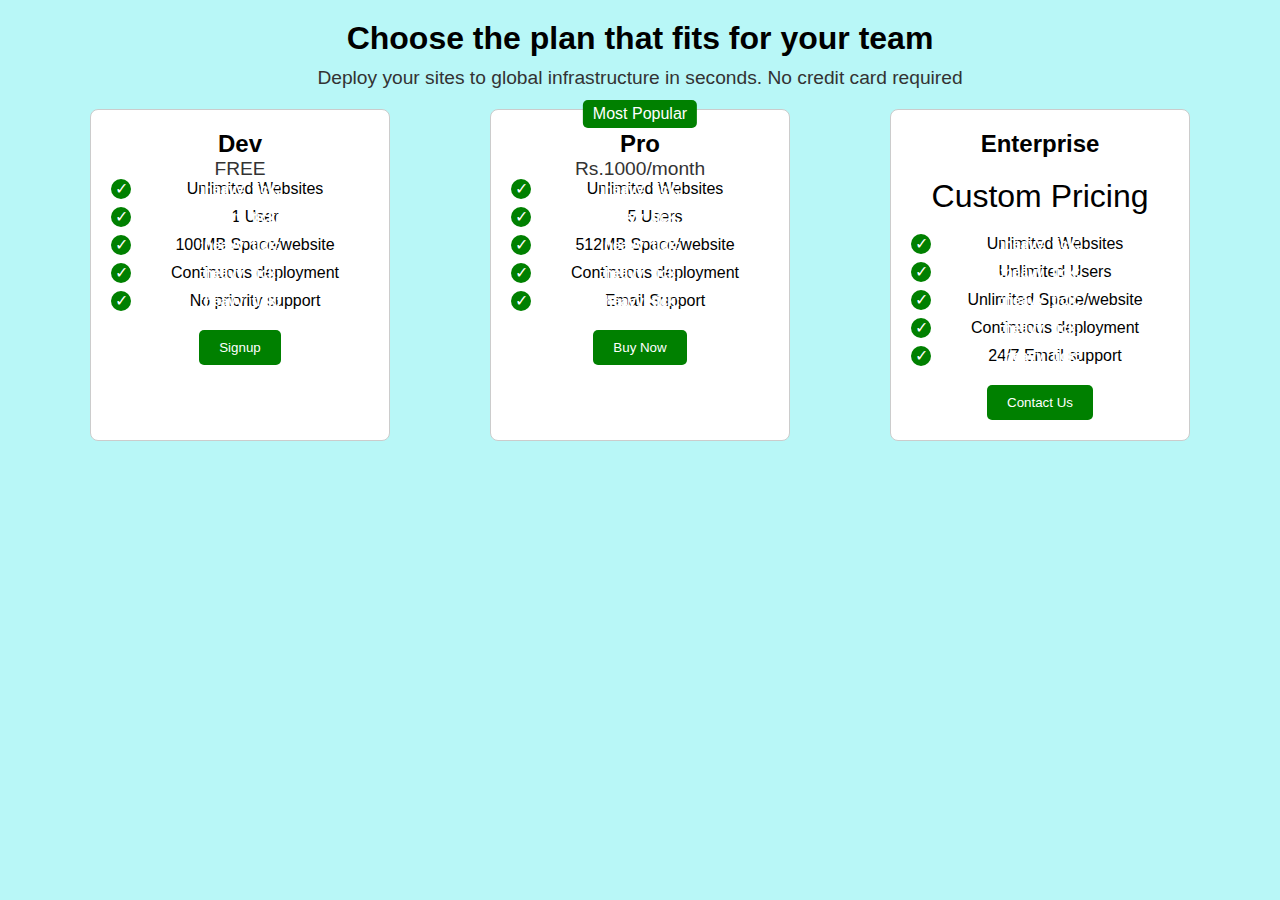
<file: index.html>
<!DOCTYPE html>
<html lang="en">
<head>
    <meta charset="UTF-8">
    <meta name="viewport" content="width=device-width, initial-scale=1.0">
    <title>Pricelist</title>
    
    <link rel="icon" href="path/to/your/icon.png">
</head>
<body>
    <style>
       
* {
    margin: 0;
    padding: 0;
    box-sizing: border-box;
}

body {
    font-family: Arial, sans-serif;
    display: flex;
    justify-content: center;
    align-items: center;
    flex-direction: column;
    background-color: #b8f7f7;
    padding: 20px;
}

header {
    text-align: center;
    margin-bottom: 20px;
}

h1 {
    font-size: 2em;
    margin-bottom: 10px;
}

p {
    font-size: 1.2em;
    color: #333;
}

.pricing-container {
    display: flex;
    justify-content: space-around;
    width: 100%;
    max-width: 1200px;
}

.plan {
    background: white;
    border: 1px solid #ccc;
    border-radius: 8px;
    padding: 20px;
    width: 300px;
    text-align: center;
    transition: transform 0.3s ease-in-out;
    position: relative;
}

.most-popular::before {
    content: 'Most Popular';
    background: green;
    color: white;
    padding: 5px 10px;
    border-radius: 5px;
    position: absolute;
    top: -10px;
    left: 50%;
    transform: translateX(-50%);
}

.plan:hover {
    transform: scale(1.05);
}

.biranaav {
    font-size: 2em;
    margin: 20px 0;
    color: black;
}

ul {
    list-style: none;
    margin-bottom: 20px;
}

button {
    padding: 10px 20px;
    border: none;
    border-radius: 5px;
    background: green;
    color: white;
    cursor: pointer;
    transition: 0.3s ease-in-out;
}

button:hover {
    background: darkgreen;
}
ul {
    list-style-type: none;
}
li {
    position: relative;
    padding-left: 30px;
    margin-bottom: 10px;
}
li::before {
    content: '\2713';
    position: absolute;
    left: 0;
    top: 50%;
    transform: translateY(-50%);
    width: 20px;
    height: 20px;
    background-color: green;
    color:white;
    border-radius: 50%; }
li::after {
    content: ':heavy_tick:';
    position: absolute;
    left: 50%;
    top: 50%;
    transform: translate(-50%, -50%);
    color: white;
    font-size: 14px;
    font-weight: bold;
    opacity: 1;
    pointer-events: none;}
  
    </style>
    <header>
        <h1>Choose the plan that fits for your team</h1>
        <p>Deploy your sites to global infrastructure in seconds. No credit card required</p>
    </header>
    <section class="pricing-container">
        <div class="plan">
            <h2>Dev</h2>
            <p class="price">FREE</p>
            <ul>
                <li>Unlimited Websites</li>
                <li>1 User</li>
                <li>100MB Space/website</li>
                <li>Continuous deployment</li>
                <li>No priority support</li>
            </ul>
            <button class="signup">Signup</button>
        </div>
        <div class="plan most-popular">
            <h2>Pro</h2>
            <p class="price">Rs.1000/month</p>
            <ul>
                <li>Unlimited Websites</li>
                <li>5 Users</li>
                <li>512MB Space/website</li>
                <li>Continuous deployment</li>
                <li>Email Support</li>
            </ul>
            <button class="buy-now">Buy Now</button>
        </div>
        <div class="plan">
            <h2>Enterprise</h2>
            <p class="biranaav">Custom Pricing</p>
            <ul>
                <li>Unlimited Websites</li>
                <li>Unlimited Users</li>
                <li>Unlimited Space/website</li>
                <li>Continuous deployment</li>
                <li>24/7 Email support</li>
            </ul>
            <button class="contact-us">Contact Us</button>
        </div>
    </section>
</body>
</html>
</file>
